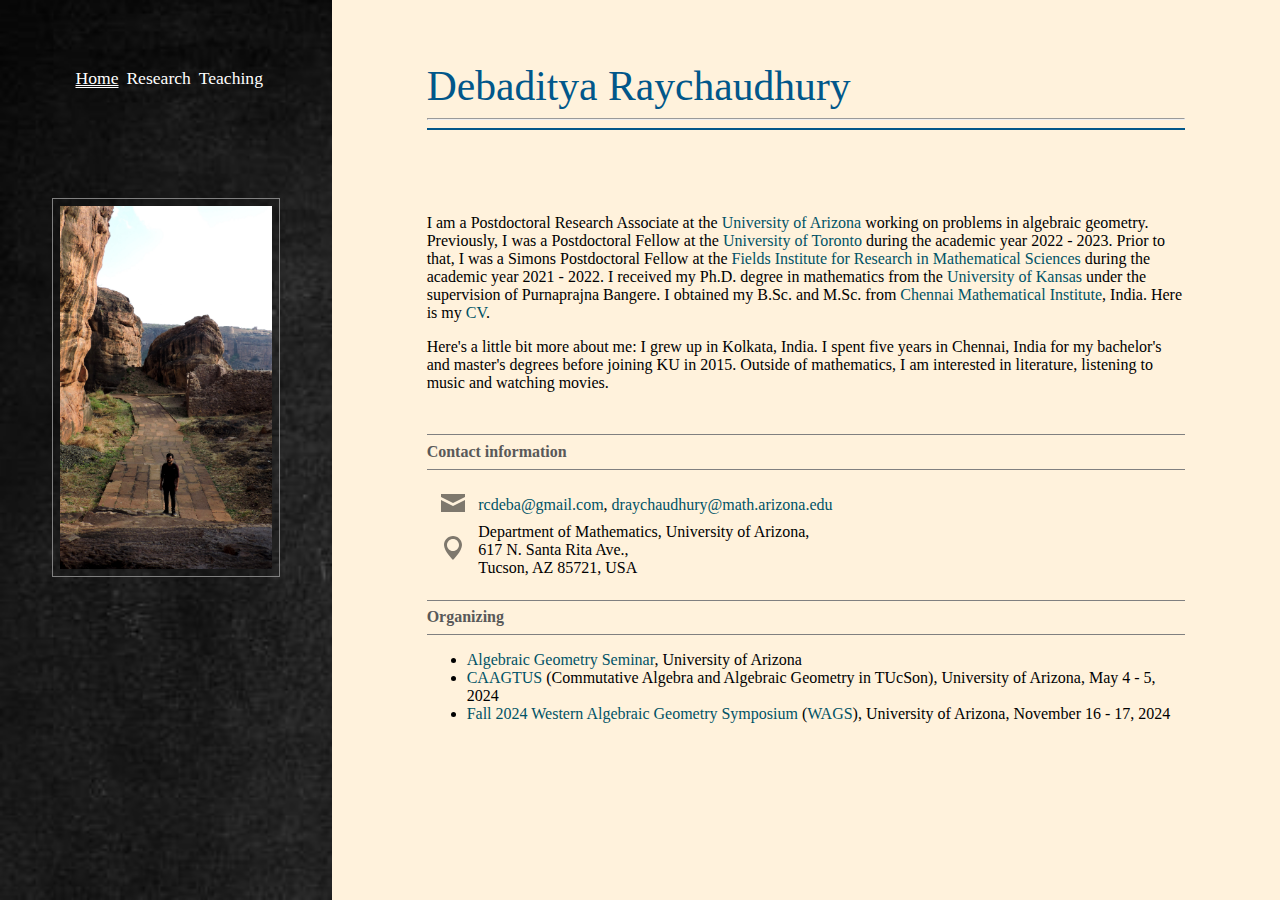
<file: index.html>
<!DOCTYPE html>
<html lang = "en">
<head>
	<!-- Icons courtesy of Iconic: https://useiconic.com/open/ -->
	<meta charset = "utf-8">
	<meta name = "description" content = "Homepage of Debaditya Raychaudhury">
	<meta name = "author" content = "Debaditya Raychaudhury">
	<meta name = "creator" content = "Sutirtha Paul">
	<meta name = "viewport" content="width=device-width, initial-scale=1">
	
	<title>Debaditya Raychaudhury's Homepage</title>
	<link rel="stylesheet" type="text/css" href="mainstyle.css">
	<link rel="stylesheet" type="text/css" href="home.css">
</head>
<body>
	<header>
	<span>Debaditya Raychaudhury</span>
	<hr>
    <hr style="border: 1px solid #01578a">
	</header>
	<nav id="topnav">
	  <ul>
	    <li id = "current">Home</li>
	    <li><a href = "research.html">Research</a></li>
	    <li><a href = "teaching.html">Teaching</a></li>
	  </ul>
	</nav>
	<div id="board-wrapper"></div>
	<div id="content">
	  <p>
             I am a Postdoctoral Research Associate at the <a href ="https://www.arizona.edu/" class="link"> University of Arizona</a> working on problems in algebraic geometry. Previously, I was a Postdoctoral Fellow at the <a href ="https://www.utoronto.ca/" class="link"> University of Toronto</a> during the academic year 2022 - 2023. Prior to that, I was a Simons Postdoctoral Fellow at the <a href ="http://www.fields.utoronto.ca/" class="link">Fields Institute for Research in Mathematical Sciences</a> during the academic year 2021 - 2022. I received my Ph.D. degree in mathematics from the <a href ="https://ku.edu/" class="link">University of Kansas</a> under the supervision of Purnaprajna Bangere. I obtained my B.Sc. and M.Sc. from <a href ="http://www.cmi.ac.in/" class="link">Chennai Mathematical Institute</a>, India. Here is my <a href="CV.pdf" class="link">CV</a>. <!-- (last updated 7/3/2020). I am currently in the job market.</p>-->
        <!--<span>Job application materials</span>-->
        <!--<ul>
            <li> <a href="CV.pdf" class="link">Curriculum Vitae</a> (last updated 12/4/2020)</li>
            <li> <a href="Research Statement.pdf" class="link">Research Statement</a></li>
            <li> <a href="Teaching Statement.pdf" class="link">Teaching Statement</a></li>
        </ul>-->
      <p>
            Here's a little bit more about me: I grew up in Kolkata, India. I spent five years in Chennai, India for my bachelor's and master's degrees before joining KU in 2015. <!--I have been co-organizing the <a href = "geometry.html" class="link">Geometry Seminar</a> since fall 2019.--> Outside of mathematics, I am interested in literature, listening to music and watching movies.
      </p> <br> 

      <hr style="height:0.5px;border:none;color:#808080;background-color:#808080;">
        <span><font face="georgia" color=#595959><b>Contact information</b></font></span>
	<hr style="height:0.5px;border:0.5px;color:#808080;background-color:#808080;">
	  <table id = "contact">
	    <tbody>
	      <tr>
		<td class = "icon-column"><img class = "icon" src = "Icons/email.svg" alt = "email"></td>
              <td><a href = "mailto:rcdeba@gmail.com" class="link">rcdeba@gmail.com</a>, <a href = "mailto:draychaudhury@math.arizona.edu" class="link">draychaudhury@math.arizona.edu</a></td>
	      </tr>
	      <tr>
	        <td class = "icon-column"><img class = "icon" src = "Icons/address.svg" alt = "address"></td>
		<td>  Department of Mathematics, University of Arizona,
 <br/> 617 N. Santa Rita Ave.,<br/>
Tucson, AZ 85721, USA</td>
	      </tr>
	      <!--<tr>
		<td class = "icon-column"><img class = "icon" src = "Icons/phone.svg" alt = "phone"></td>
          	<td>+1 (785) 979-7626</td>
	      </tr>-->
	     </tbody>
	   </table>
       <hr style="height:0.5px;border:none;color:#808080;background-color:#808080;">
        <span><font face="georgia" color=#595959><b>Organizing</b></font></span>
	<hr style="height:0.5px;border:0.5px;color:#808080;background-color:#808080;">
        <ul>
              <li><a href = "https://sites.google.com/math.arizona.edu/ag-seminar/home" class="link">Algebraic Geometry Seminar</a>, University of Arizona</li>
              <li><a href = "https://sites.google.com/math.arizona.edu/caagtus/home" class="link">CAAGTUS</a> (Commutative Algebra and Algebraic Geometry in TUcSon), University of Arizona, May 4 - 5, 2024</li>
              <li><a href = "https://sites.google.com/a/wagsymposium.org/current/ua-fall-2024?authuser=0" class="link">Fall 2024 Western Algebraic Geometry Symposium</a> (<a href = "https://sites.google.com/a/wagsymposium.org/current/" class="link">WAGS</a>), University of Arizona, November 16 - 17, 2024</li>
        </ul>    
	</div>
	<div id="image">
	    <img src = "Photos/dada.jpg" alt="Debaditya Raychoudhury">
	</div>
</body>
</html>
</file>
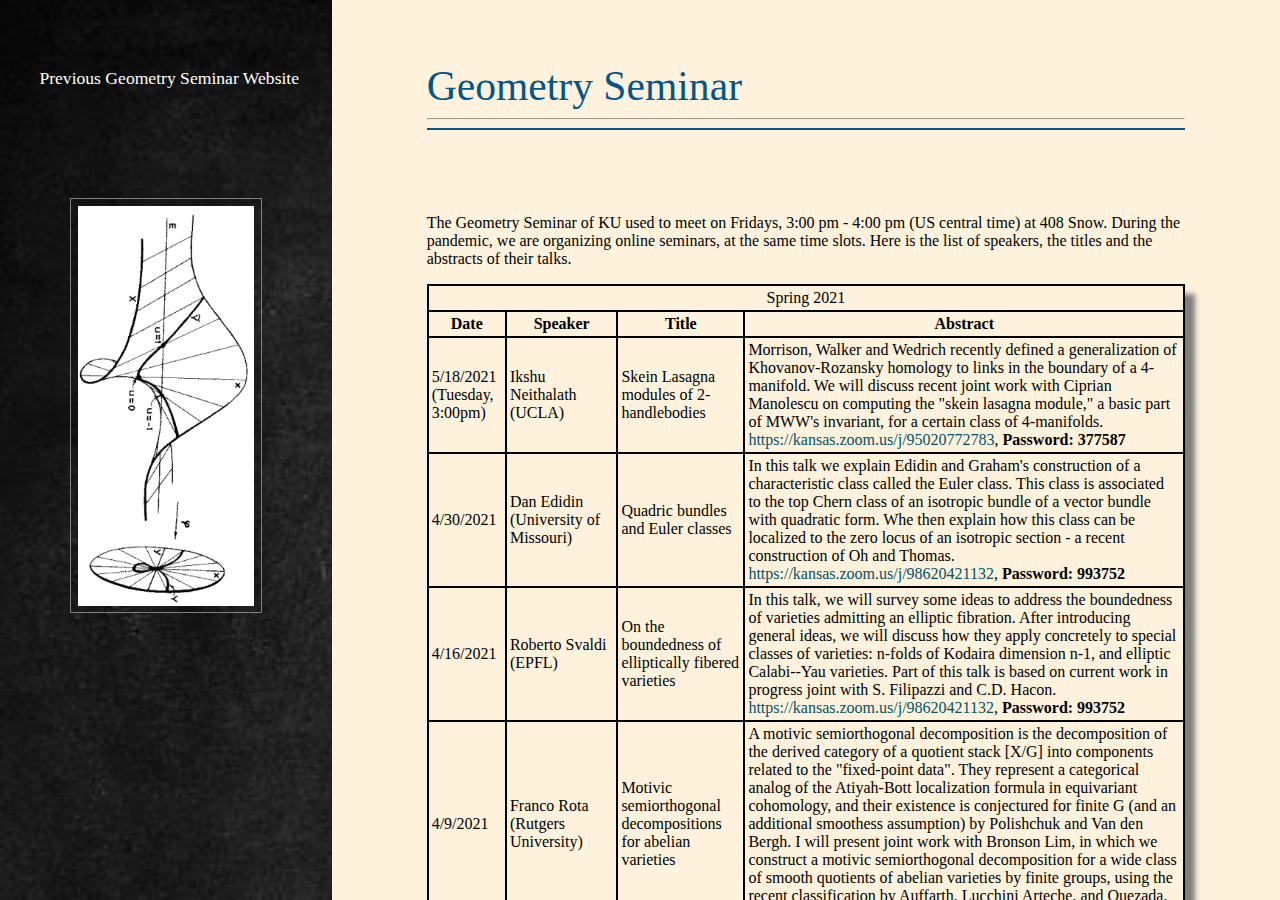
<file: geometry.html>
<!DOCTYPE html>
<html lang = "en">
<head>
    <script type="text/javascript" src="http://latex.codecogs.com/latexit.js"></script>
	<meta charset = "utf-8">
	<meta name = "description" content = "Homepage of Debaditya Raychaudhury">
	<meta name = "author" content = "Debaditya Raychaudhury">
	<meta name = "creator" content = "Sutirtha Paul">
	<meta name = "viewport" content="width=device-width, initial-scale=1">
	
	<title>Debaditya Raychaudhury's Homepage</title>
	<link rel="stylesheet" type="text/css" href="mainstyle.css">
	<link rel="stylesheet" type="text/css" href="geometry.css">
</head>
<body>
	<header>
	  <span>Geometry Seminar</span>
	  <hr>	
      <hr style="border: 1px solid #01578a">
	</header>
	<nav id="topnav">
	  <ul>
	    <li><a href = "http://people.ku.edu/~y019j370/Geometry_Seminar_2018-2019.html">Previous Geometry Seminar Website</a></li>
	  </ul>
	</nav>
	<div id="board-wrapper"></div>
	<div id="content">
	<!-- Enter Content here --><p>The Geometry Seminar of KU used to meet on Fridays, 3:00 pm - 4:00 pm (US central time) at 408 Snow. During the pandemic, we are organizing online seminars, at the same time slots. Here is the list of speakers, the titles and the abstracts of their talks.</p>
        <table border = "1" cellspacing="2" cellpadding="3" align = "center">
			<tr>
				<td colspan="4" style="text-align:center">Spring 2021</td>
			</tr>
			<tr>
				<th>Date</th><th>Speaker</th><th>Title</th><th>Abstract</th>
			</tr>
            <tr>
				<td>5/18/2021 (Tuesday, 3:00pm)</td><td>Ikshu Neithalath (UCLA)</td><td>Skein Lasagna modules of 2-handlebodies</td><td>Morrison, Walker and Wedrich recently defined a generalization of Khovanov-Rozansky homology to links in the boundary of a 4-manifold. We will discuss recent joint work with Ciprian Manolescu on computing the "skein lasagna module," a basic part of MWW's invariant, for a certain class of 4-manifolds.<br><a href = "https://kansas.zoom.us/j/95020772783" class="link">https://kansas.zoom.us/j/95020772783</a>, <b>Password: 377587</b></td>
			</tr>
            <tr>
				<td>4/30/2021</td><td>Dan Edidin (University of Missouri)</td><td>Quadric bundles and Euler classes</td><td>In this talk we explain Edidin and Graham's construction of a characteristic class called the Euler class. This class is associated to the top Chern class of an isotropic bundle of a vector bundle with quadratic form. Whe then explain how this class can be localized to the zero locus of an isotropic section - a recent construction of Oh and Thomas.<br><a href = "https://kansas.zoom.us/j/98620421132" class="link">https://kansas.zoom.us/j/98620421132</a>, <b>Password: 993752</b></td>
			</tr>
            <tr>
				<td>4/16/2021</td><td>Roberto Svaldi (EPFL)</td><td>On the boundedness of elliptically fibered varieties</td><td>In this talk, we will survey some ideas to address the boundedness of varieties admitting an elliptic fibration. After introducing general ideas, we will discuss how they apply concretely to special classes of varieties: n-folds of Kodaira dimension n-1, and elliptic Calabi--Yau varieties. Part of this talk is based on current work in progress joint with S. Filipazzi and C.D. Hacon.<br><a href = "https://kansas.zoom.us/j/98620421132" class="link">https://kansas.zoom.us/j/98620421132</a>, <b>Password: 993752</b></td>
			</tr>
            <tr>
				<td>4/9/2021</td><td>Franco Rota (Rutgers University)</td><td>Motivic semiorthogonal decompositions for abelian varieties</td><td> A motivic semiorthogonal decomposition is the decomposition of the derived category of a quotient stack [X/G] into components related to the "fixed-point data". They represent a categorical analog of the Atiyah-Bott localization formula in equivariant cohomology, and their existence is conjectured for finite G (and an additional smoothess assumption) by Polishchuk and Van den Bergh. I will present joint work with Bronson Lim, in which we construct a motivic semiorthogonal decomposition for a wide class of smooth quotients of abelian varieties by finite groups, using the recent classification by Auffarth, Lucchini Arteche, and Quezada.<br><a href = "https://kansas.zoom.us/j/98620421132" class="link">https://kansas.zoom.us/j/98620421132</a>, <b>Password: 993752</b></td>
			</tr>
            <tr>
				<td>3/26/2021</td><td>Gonçalo Oliveira (Universidade Federal Fluminense (UFF))</td><td>Special Lagrangians and Lagrangian mean curvature flow</td><td>(joint work with Jason Lotay) A standing conjecture of Richard Thomas, motivated by mirror symmetry, gives a stability condition supposed to control the existence of a special Lagrangian submanifold in a given Hamiltonian isotopy class of Lagrangians. Later, Thomas and Yau conjectured a similar stability condition controls the long-time existence of the Lagrangian mean-curvature flow. In this talk I will explain how Jason Lotay and myself have recently proved versions of these conjectures on all circle symmetric hyperKahler 4-manifolds.<br><a href = "https://kansas.zoom.us/j/98620421132" class="link">https://kansas.zoom.us/j/98620421132</a>, <b>Password: 993752</b></td>
			</tr>
            <tr>
				<td>3/19/2021</td><td>Yefeng Shen (University of Oregon)</td><td>Virasoro constraints in Landau-Ginzburg models</td><td>In this talk, we introduce Virasoro operators in Landau-Ginzburg models of nondegenerate quasi-homogeneous polynomials with nontrivial diagonal symmetries. These operators satisfy the Virasoro relations. Inspired by the famous Virasoro conjecture in Gromov-Witten theory, we conjecture that the (Fan-Jarvis-Ruan-Witten) generating functions arise in these Landau-Ginzburg models are annihilated by the Virasoro operators. We verify the conjecture in various examples and discuss the connections to mirror symmetry of LG models and Landau-Ginzburg/Calabi-Yau correspondence. This talk is based on work joint with Weiqiang He.<br><a href = "https://kansas.zoom.us/j/98620421132" class="link">https://kansas.zoom.us/j/98620421132</a>, <b>Password: 993752</b></td>
			</tr>
            <tr>
				<td>3/5/2021</td><td>Travis Mandel (University of Oklahoma)</td><td>Quantum theta bases for quantum cluster algebras</td><td>One of the central goals in the study of cluster algebras is to better understand various canonical bases and positivity properties of the cluster algebras and their quantizations.  Gross-Hacking-Keel-Kontsevich (GHKK) applied ideas from mirror symmetry to construct so-called "theta bases" for cluster algebras which satisfy all the desired positivity properties, thus proving several conjectures regarding cluster algebras.  I will discuss joint work with Ben Davison in which we combine the GHKK techniques with ideas from the DT theory of quiver representations to quantize the GHKK construction, thus producing quantum theta bases and proving the desired quantum positivity properties.<br><a href = "https://kansas.zoom.us/j/98620421132" class="link">https://kansas.zoom.us/j/98620421132</a>, <b>Password: 993752</b></td>
			</tr> 
            <tr>
                <td>2/26/2021</td><td>Kristin DeVleming (UCSD)</td><td>Moduli of surfaces in <b>P</b><sup>3</sup></td><td>I will discuss a compactification of the moduli space of degree d &#8805; 5 surfaces in <b>P</b><sup>3</sup>.  In other words, we'll find a parameter space whose interior points correspond to (equivalence classes of) smooth hypersurfaces and whose boundary points correspond to their degenerations.  To achieve this, we will consider a surface D in <b>P</b><sup>3</sup> as a pair (<b>P</b><sup>3</sup>, D) and study an enlarged class of these pairs, including singular degenerations of both D and the ambient space.  The moduli space of the enlarged class of pairs will be the desired compactification and, as long as the degree d is odd, we can give a rough classification of the objects on the boundary of the moduli space.<br><a href = "https://kansas.zoom.us/j/98620421132" class="link">https://kansas.zoom.us/j/98620421132</a>, <b>Password: 993752</b></td>
			</tr>
            <tr>
				<td>2/19/2021</td><td>Joaquín Moraga (Princeton University)</td><td>Maximal log Fano manifolds are generalized Bott towers</td><td>A log Fano manifold is a pair (X,D) so that (X,D) is log smooth, D is reduced, and -(K<sub>X</sub>+D) is ample. We show that D has at most dim(X) components. Furthermore, we prove that if D has dim(X) components, then X is a generalized Bott tower. If time permits, we will discuss how this result allows to study degenerations of Fano manifolds.
<br><a href = "https://kansas.zoom.us/j/98620421132" class="link">https://kansas.zoom.us/j/98620421132</a>, <b>Password: 993752</b></td>
			</tr> 
            <tr>
				<td>2/12/2021</td><td>Yuanqi Wang (University of Kansas)</td><td>Atiyah classes and the essential obstructions in deforming a singular G<sub>2</sub>−instanton</td><td>When the rank of the bundle is &#8805; 2, in a certain sense, we found an essential obstruction for the gluing construction of G<sub>2</sub>−instantons with 1−dimensional singularities. It involves the Atiyah classes generated by contracting a vector in <b>C</b><sup>3</sup> with the curvature. Intuitively speaking, the gluing does not work if the tangent connection at a component of the 1−dimensional singular locus is not the twisted Fubini-Study connection on a twisted tangent bundle of <b>P</b><sup>2</sup>. Particularly, it fails if the rank of the bundle is &#8805; 3.<br><a href = "https://kansas.zoom.us/j/98620421132" class="link">https://kansas.zoom.us/j/98620421132</a>, <b>Password: 993752</b></td>
			</tr>
            </table>
        <br>
        <br>
                <table border = "1" cellspacing="2" cellpadding="3" align = "center">
			<tr>
				<td colspan="4" style="text-align:center">Fall 2020</td>
			</tr>
			<tr>
				<th>Date</th><th>Speaker</th><th>Title</th><th>Abstract</th>
			</tr>
            <tr>
				<td>11/20/2020</td><td>Jingchen Niu (University of Arizona)</td><td>Towards a smooth compactification of the space of curves in projective spaces</td><td>The moduli spaces of stable maps to projective spaces play a prominent role in algebraic and symplectic geometry. Following the fundamental work [VakilZinger], desingularizations of such spaces for genus 1 and 2 have been achieved from different perspectives: [RanganathanSantos-ParkerWise] and [BattistellaCarocci] via log geometry, and [HuLi] and [HuLiNiu] via constructive blowing-ups. Towards possible generalizations to higher genera, we provide certain interpretations of [HL] and [HLN] in [HN1] and [HN2] using "twisted fields". In this talk, I will explain some motivation and examples for [HN1,2].<br><a href = "https://kansas.zoom.us/j/95069221388" class="link">https://kansas.zoom.us/j/95069221388</a>, <b>Password: 996661</b></td>
			</tr>        
            <tr>
				<td>11/6/2020</td><td>Patricio Gallardo Candela (UC Riverside)</td><td>Explicit compactifications of moduli spaces of surfaces of general type</td><td><a href = "https://kansas.zoom.us/j/95069221388" class="link">https://kansas.zoom.us/j/95069221388</a>, <b>Password: 996661</b></td>
			</tr>        
            <tr>
				<td>10/30/2020</td><td>Calum Spicer (King's College London)</td><td>Birational geometry and holomorphic dynamics</td><td>A foliation on an algebraic variety is a partition of the variety into “parallel" disjoint immersed complex submanifolds.  This turns out to be a very useful notion and holomorphic foliations have played a central role in several recent developments in the study of the geometry of projective varieties. I will explain some recent work building towards the birational classification of holomorphic foliations on projective varieties in the spirit of the Kodaira-Enriques classification of algebraic surfaces, as well as indicating some applications of these ideas to the study of the dynamics and geometry of foliations and foliation singularities.
Features joint work with P. Cascini and R. Svaldi.<br><a href = "https://kansas.zoom.us/j/95069221388" class="link">https://kansas.zoom.us/j/95069221388</a>, <b>Password: 996661</b></td>
			</tr>         
            <tr>
				<td>10/16/2020</td><td>Roberto Nunez (University of Missouri, Coumbia)</td><td>Existence of limits on schemes with full-dimensional non-reduced locus</td><td><a href = "https://kansas.zoom.us/j/95069221388" class="link">https://kansas.zoom.us/j/95069221388</a>, <b>Password: 996661</b></td>
			</tr>         
            <tr>
				<td>10/9/2020</td><td>Andrea Ricolfi (Scuola Internazionale Superiore di Studi Avanzati)</td><td>Higher rank K-theoretic Donaldson-Thomas theory of points</td><td>Recently Okounkov proved Nekrasov’s conjecture expressing the partition function of K-theoretic DT invariants of the Hilbert scheme of points Hilb(C^3,points) on affine 3-space as an explicit plethystic exponential. The higher rank analogue of Nekrasov’s formula is a conjecture in String Theory by Awata-Kanno. We state this conjecture and sketch how to prove it mathematically via Quot schemes. Specialising from K-theoretic to cohomological invariants, we obtain the statement of a conjecture of Szabo. This is joint work with Nadir Fasola and Sergej Monavari.<br> <a href = "https://kansas.zoom.us/j/95069221388" class="link">https://kansas.zoom.us/j/95069221388</a>, <b>Password: 996661</b></td>
			</tr>        
            <tr>
				<td>10/2/2020</td><td>Gavin Ball (Université du Québec à Montréal)</td><td>Closed G2-structures inducing a conformally flat metric</td><td><a href = "https://kansas.zoom.us/j/95069221388" class="link">https://kansas.zoom.us/j/95069221388</a>, <b>Password: 996661</b></td>
			</tr>        
            <tr>
				<td>9/25/2020</td><td>Sien Gong (University of Kansas)</td><td>The Collapsing Limits of K&auml;hler Ricci-flat Metrics</td><td><a href = "https://kansas.zoom.us/j/95069221388" class="link">https://kansas.zoom.us/j/95069221388</a>, <b>Password: 996661</b></td>
			</tr>
            <tr>
				<td>9/18/2020</td><td>Giovanni Inchiostro (University of Washington)</td><td>Wall crossing morphisms for moduli of stable pairs</td><td>Consider a quasi-compact moduli space M of pairs (X,D) consisting of a variety X and a divisor D on X. If M is not proper, it is reasonable to find a compactification of it. Assume furthermore that there are two rational numbers 0 &lt; b &lt; a &lt; 1 such that, for every pair (X,D) corresponding to a point in M, the pairs (X,aD) and (X,bD) are klt, and the <b>Q</b>-divisors K<sub>X</sub>+aD and K<sub>X</sub>+bD are ample. Using Kollár's formalism of stable pairs, one can construct two different compactifications of M (M<sub>a</sub> and M<sub>b</sub>), corresponding to a and b. The goal of this project is to relate these two compactifications. The main result is that, up to replacing M<sub>a</sub> and M<sub>b</sub> with their normalizations, there are birational morphisms M<sub>a</sub> &rarr; M<sub>b</sub>. This project is inspired by Hassett's work on weighted stable curves, and is joint with Kenny Ascher, Dori Bejleri and Zsolt Patakfalvi.<br> <a href = "https://kansas.zoom.us/j/95069221388" class="link">https://kansas.zoom.us/j/95069221388</a>, <b>Password: 996661</b></td>
            </tr>
            <tr>
				<td>9/11/2020</td><td>Justin Lacini (University of Kansas)</td><td>Coverings with log canonical centers</td><td>We continue the study of pluricanonical maps of varieties of general type by introducing the key technical tools. Starting from ideas of McKernan, we find a new type of covering with log canonical centers, which arises naturally from the geometry of the variety under consideration.<br> <a href = "https://kansas.zoom.us/j/95069221388" class="link">https://kansas.zoom.us/j/95069221388</a>, <b>Password: 996661</b></td>
            </tr> 
            <tr>
				<td>9/4/2020</td><td>Justin Lacini (University of Kansas)</td><td>On pluricanonical maps of varieties of general type</td><td>Hacon and McKernan have proved that there exist integers r<sub>n</sub> such that if X is a smooth variety of general type and dimension n, then the pluricanonical maps |rK<sub>X</sub>| are birational for r &#8805; r<sub>n</sub>. These values are typically very large: for example r<sub>3</sub> &#8805; 27 and r<sub>4</sub> &#8805; 94. In this talk we will show that the r-th canonical maps of smooth threefolds and fourfolds of general type have birationally bounded fibers for r &#8805; 2 and r &#8805; 4 respectively. Furthermore, we will generalize these results to higher dimensions in terms of the constants r<sub>n</sub> and we will discuss recent progress on a conjecture of Chen and Jiang.<br> <a href = "https://kansas.zoom.us/j/95069221388" class="link">https://kansas.zoom.us/j/95069221388</a>, <b>Password: 996661</b></td>
            </tr>
        </table>
        <br>
        <br>
        <table border = "1" cellspacing="2" cellpadding="3" align = "center">
			<tr>
				<td colspan="4" style="text-align:center">Spring 2020</td>
			</tr>
			<tr>
				<th>Date</th><th>Speaker</th><th>Title</th><th>Abstract</th>
			</tr>
            <tr>
				<td>5/29/2020</td><td>Sujoy Chakraborty (Tata Institute of Fundamental Research)</td><td>Chow group of 1-cycles of moduli of Parabolic bundles over a smooth projective curve</td><td>Chow groups are interesting and important objects to study for various reasons. Unfortunately, not much is known about the Chow groups for various moduli spaces, for example the moduli space of semistable vector bundles of a fixed rank and degree over a curve. We will study the Chow group of 1-cycles for the moduli of semistable Parabolic bundles of fixed rank, Parabolic degree and weight. We will first define the various notions related to Parabolic bundles, and study the effect on Chow group of 1-cycles as we vary the generic weight. As a consequence, we will find explicitly the Chow group of 1-cycles for the case of rank 2 Parabolic bundles, using an earlier result of I. Choe and J. Huang.<br> <a href = "https://kansas.zoom.us/j/894191438" class="link">https://kansas.zoom.us/j/894191438</a></td>
            </tr>    
            <tr>
				<td>5/22/2020</td><td>Akash Sengupta (Columbia University)</td><td>Geometric invariants and geometric consistency of Manin's conjecture</td><td>Let X be a Fano variety with an associated height function defined over a number field. Manin's conjecture predicts that, after removing a thin set, the growth of the number of rational points of bounded height on X is controlled by certain geometric invariants (e.g. the Fujita invariant of X). I will talk about how to use birational geometric methods to study the behaviour of these invariants and propose a geometric description of the thin set in Manin's conjecture. Part of this is joint work with Brian Lehmann and Sho Tanimoto.<br> <a href = "https://kansas.zoom.us/j/94190174905" class="link">https://kansas.zoom.us/j/94190174905</a>, <b>Password: 344283</b></td>
			</tr>
            <tr>
				<td>5/15/2020</td><td>Joseph Dimos</td><td>Torelli Small Generating Sets and Darboux Coordinate Systems</td><td>In [Putnam, 2011]], the small generating set for the Torelli group was explained. To this, we grant the connection with the abelianization of Torelli groups for genus g ≥ 3 on bounding pair maps that is due to [Johnson]. I will show the generation of symplectic structure for moduli that coincides with a Darboux coordinate system. The relationship is with C. Leininger and D. Margalit for any pair of elements of the Torelli group that commute or generate a free group. Using the bounding class maps of Leininger-Margalit, the bounding pairs of Torelli subgroups are products of Dehn twists. The subsequent Dehn and Nielsen  relating self-homomorphisms of a surface and automorphisms of fundamental groups of a surface is a consistent feature. The extension is upon symplectic bases that permit a Prym matrix for generative homological coordinates on T^*M_g.<br> <a href = "https://kansas.zoom.us/j/99331992261" class="link">https://kansas.zoom.us/j/99331992261</a>, <b>Password: 927539</b></td>
            </tr>    
            <tr>
				<td>5/8/2020</td><td>Sien Gong (University of Kansas)</td><td>Asymptotically Cylindrical Calabi-Yau Manifolds</td><td>Expository talk on the paper "Asymptotically Cylindrical Calabi-Yau Manifolds" by Mark Haskins, Hans-Joachim Hein and Johannes Nordstr&ouml;m.<br> <a href = "https://kansas.zoom.us/j/94035251766" class="link">https://kansas.zoom.us/j/94035251766</a>, <b>Password: 959418</b></td>
			</tr>
            <tr>
				<td>5/1/2020</td><td>Jayan Mukherjee (University of Kansas)</td><td>Deformations of Quadruple Galois Canonical Covers</td><td>We show that for any quadruple Galois canonical cover X (with at worst canonical singularities) of a smooth surface Y of minimal degree, there exists a smooth affine algebraic curve along which the canonical morphism of X deforms to a two-to-one canonical morphism unless X is a product of two genus 2 curves, or Y is a linear <b>P</b><sup>2</sup>. We also give lower bounds of the dimension of the subspace of the deformation space of the canonical morphism along which it
deforms to a two-to-one morphism. This result is in sharp contrast with earlier results of Gallego-González-Purnaprajna that show that the general deformation of a canonical cover of degree two or three onto a projective bundle over <b>P</b><sup>1</sup>, embedded by a complete linear series, will again have the same degree. This is a joint work with P. Bangere, F.J. Gallego, M. González and D. Raychaudhury.<br> <a href = "https://kansas.zoom.us/j/93301644634" class="link">https://kansas.zoom.us/j/93301644634</a>, <b>Password: 792219</b></td>
			</tr>
            <tr>
				<td>2/28/2020</td><td>Promit Kundu (University of Kansas)</td><td>Intrinsic Normal Cone by Kai Behrend</td><td>Expository talk.</td>
			</tr>
            <tr>
				<td>2/21/2020</td><td>Yuanqi Wang (University of Kansas)</td><td>The spectrum of an operator associated with G<sub>2</sub> - instantons with 1-dimensional singularities</td><td>In the model setting of G<sub>2</sub> - instantons with 1 - dimensional conic singularities,  the linearized operator yields a self-adjoint first order elliptc operator P on a bundle over S<sup>5</sup>. Using the "Quaternion structure" in the Sasakian geometry of S<sup>5</sup>, we describe the spectrum of P, and give an example. Particularly, we relate certain eigenspaces of P to  sheaf cohomologies on <b>P</b><sup>2</sup>.</td>
			</tr>
			<tr>
				<td>02/14/2020</td><td>Yunfeng Jiang (University of Kansas)</td><td>A proof of Vafa-Witten's  S-duality conjecture for projective plane and  K3 surfaces</td><td>For a real four manifold,  the S-duality conjecture of Vafa-Witten (1994) predicts that the S-transformation sends the gauge group SU(r)-invariants counting instantons to the Langlands dual gauge group SU(r)/<b>Z</b><sub>r</sub>-invariants; and both of the invariants satisfy modularity properties.  The SU(r) - Vafa-Witten invariants have been constructed by Tanaka-Thomas using the moduli space of semistable Higgs bundle or sheaves on a smooth projective surface. In this talk I will present the idea of using moduli space of  twisted sheaves and twisted Higgs sheaves on a projective surface  to define the  Langlands dual gauge group SU(r)/<b>Z</b><sub>r</sub> - Vafa-Witten invariants, and prove the S-duality conjecture of Vafa-Witten for projective plane in rank two and K3 surfaces in prime ranks.</td>
			</tr>
			
			
            
        </table>
        <br>
        <br>
    	<table border = "1" cellspacing="2" cellpadding="3" align = "center">
			<tr>
				<td colspan="4" style="text-align:center">Fall 2019</td>
			</tr>
			<tr>
				<th>Date</th><th>Speaker</th><th>Title</th><th>Abstract</th>
			</tr>
            <tr>
				<td>11/15/2019</td><td>Jayan Mukherjee</td><td>Deformations of Galois canonical covers of varieties of minimal degree II</td><td>This is the continuation of the previous talk. We study the deformations of higher dimensional, bi-double Galois canonical covers of smooth varieties of minimal degree and we produce examples of smooth, regular, bi-double, Galois canonical covers of higher dimensional smooth varieties of minimal degree whose general deformations will again be four-to-one.</td>
			</tr>
            <tr>
				<td>11/08/2019</td><td>Debaditya Raychaudhury</td><td>Deformations of Galois canonical covers of varieties of minimal degree</td><td>We show that for any smooth, regular, bi-double, Galois canonical cover X of a smooth surface of minimal degree, there exists a curve along which the canonical morphism of X deforms to a two-to-one canonical morphism. This result is in sharp contrast with an earlier result of Gallego-Gonza&#769lez-Purnaprajna that shows that the general deformation of a canonical cover of degree two or three onto a projective bundle over <b>P</b><sup>1</sup>, embedded by a complete linear series,  will again have the same degree.</td>
			</tr>
            <tr>
				<td>10/25/2019</td><td>Promit Kundu</td><td>Deligne Faltings object on schemes</td><td>Expository talk.</td>
			</tr>
            <tr>
				<td>10/18/2019</td><td>Sien Gong</td><td>Moduli space of Elliptic Curves II</td><td>Expository talk.</td>
			</tr>
            <tr>
				<td>10/11/2019</td><td>Debjit Basu</td><td>Moduli space of Elliptic Curves</td><td>Expository talk.</td>
			</tr>
			<tr>
                <td>09/27/2019</td><td>Yuanqi Wang</td><td>G<sub>2</sub> - instantons with 1 - dimensional singularities I: spectral theory</td><td>We consider G<sub>2</sub>-instantons with 1 - dimensional conic singularities. The linearized operator of such an instanton, under the model data, yields a self-adjoint first order elliptc operator P on a bundle over S<sup>5</sup>. Using the "Quaternion structure" in the Sasakian geometry of S<sup>5</sup>, we describe the spectrum of P, and give an example.</td>
			</tr>
		</table>
        <br>
        <br>
	    
        
    </div>
	<div id="image">
	    <img src = "Photos/blowup.jpeg" alt="Geomtric Blowup">
	</div>
</body>
</html>
</file>
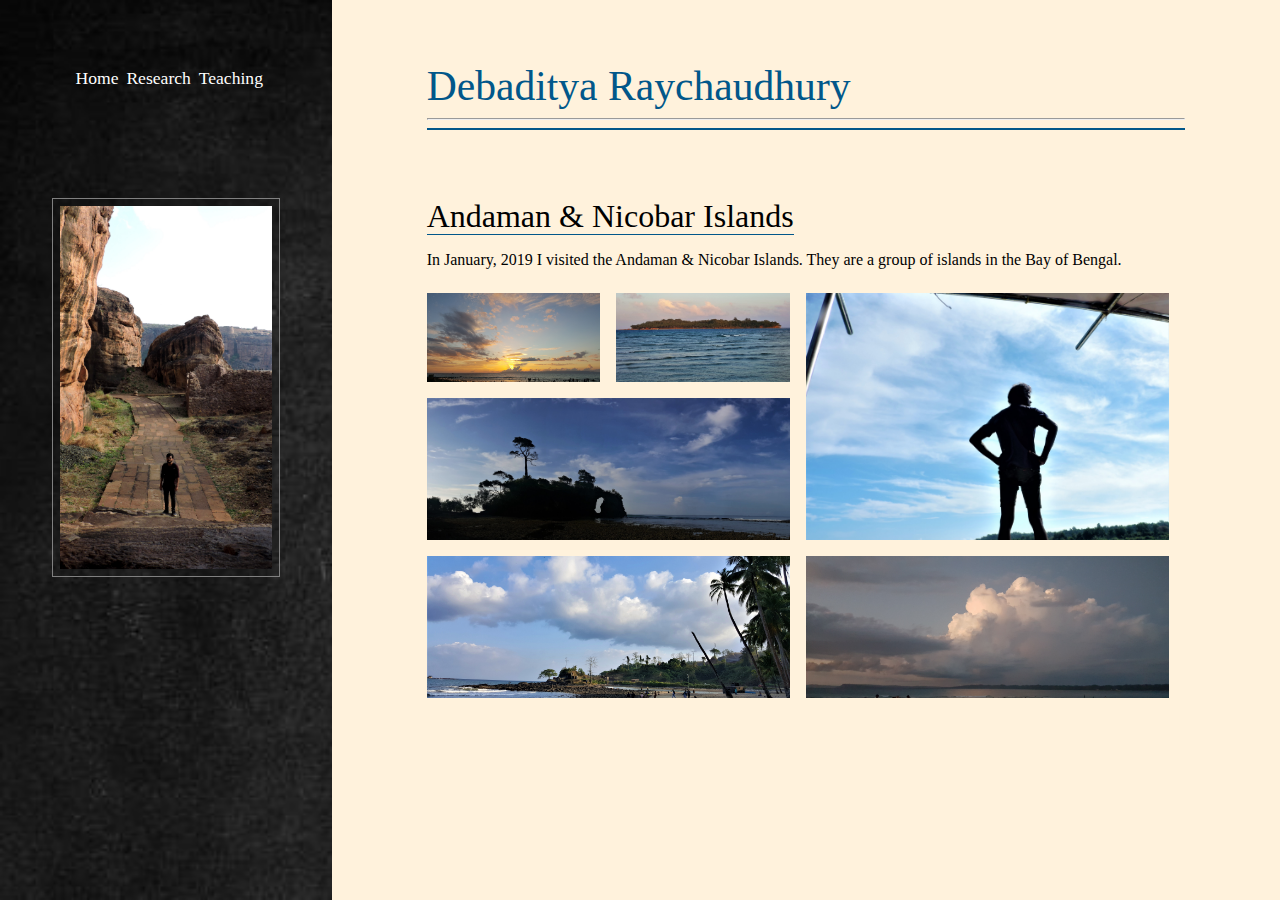
<file: misc.html>
<!DOCTYPE html>
<html lang = "en">
<head>
	<meta charset = "utf-8">
	<meta name = "description" content = "Homepage of Debaditya Raychaudhury">
	<meta name = "author" content = "Debaditya Raychaudhury">
	<meta name = "creator" content = "Sutirtha Paul">
	<meta name = "viewport" content="width=device-width, initial-scale=1">
	
	<title>Debaditya Raychaudhury's Homepage</title>
	<link rel="stylesheet" type="text/css" href="mainstyle.css">
	<link rel="stylesheet" type="text/css" href="misc.css">
</head>
<body>
	<header>
	  <span>Debaditya Raychaudhury</span>
	  <hr>
      <hr style="border: 1px solid #01578a">
	</header>
	<nav id="topnav">
	  <ul>
	    <li><a href = "index.html">Home</a></li>
	    <li><a href = "research.html">Research</a></li>
	    <li><a href = "teaching.html">Teaching</a></li>
	  </ul>
	</nav>
	<div id="board-wrapper"></div>
	<div id="content">
        <span>Andaman & Nicobar Islands</span>
        <p>
        <!-- Enter decription here -->
        In January, 2019 I visited the Andaman & Nicobar Islands. They are a group of islands in the Bay of Bengal.
        </p>
        <!-- Container for the image gallery -->
        <div class="gallery">
            <div class="gallery__item gallery__item--1">
                <a href="Photos/sunset.jpg"><img src="Photos/sunset.jpg" title = "Sunset" alt="Sunset" class="gallery__img"></a>
            </div>
            <div class="gallery__item gallery__item--2">
                <a href="Photos/ross_island.jpg"><img src="Photos/ross_island.jpg" title = "Ross Island" alt="Ross Island" class="gallery__img"></a>
            </div>
            <div class="gallery__item gallery__item--3">
                <a href="Photos/the_boatman.jpg"><img src="Photos/the_boatman.jpg" title = "The Boatman" alt="The Boatman" class="gallery__img"></a>
            </div>
            <div class="gallery__item gallery__item--4">
                <a href="Photos/natural_bridge.jpg"><img src="Photos/natural_bridge.jpg" title = "Natural Bridge" alt="Natural Bridge" class="gallery__img"></a>
            </div>
            <div class="gallery__item gallery__item--5">
                <a href="Photos/corvins_beach.jpg"><img src="Photos/corvins_beach.jpg" title = "Corvins Cove Beach" alt="Corvins Cove Beach" class="gallery__img"></a>
            </div>
            <div class="gallery__item gallery__item--6">
                <a href="Photos/after_sunset.jpg"><img src="Photos/after_sunset.jpg" title = "After Sunset" alt="After Sunset" class="gallery__img"></a>
            </div>
        </div>
    </div>
	<div id="image">
	    <img src = "Photos/dada.jpg" alt="Debaditya Raychoudhury">
	</div>
</body>
</html>
</file>
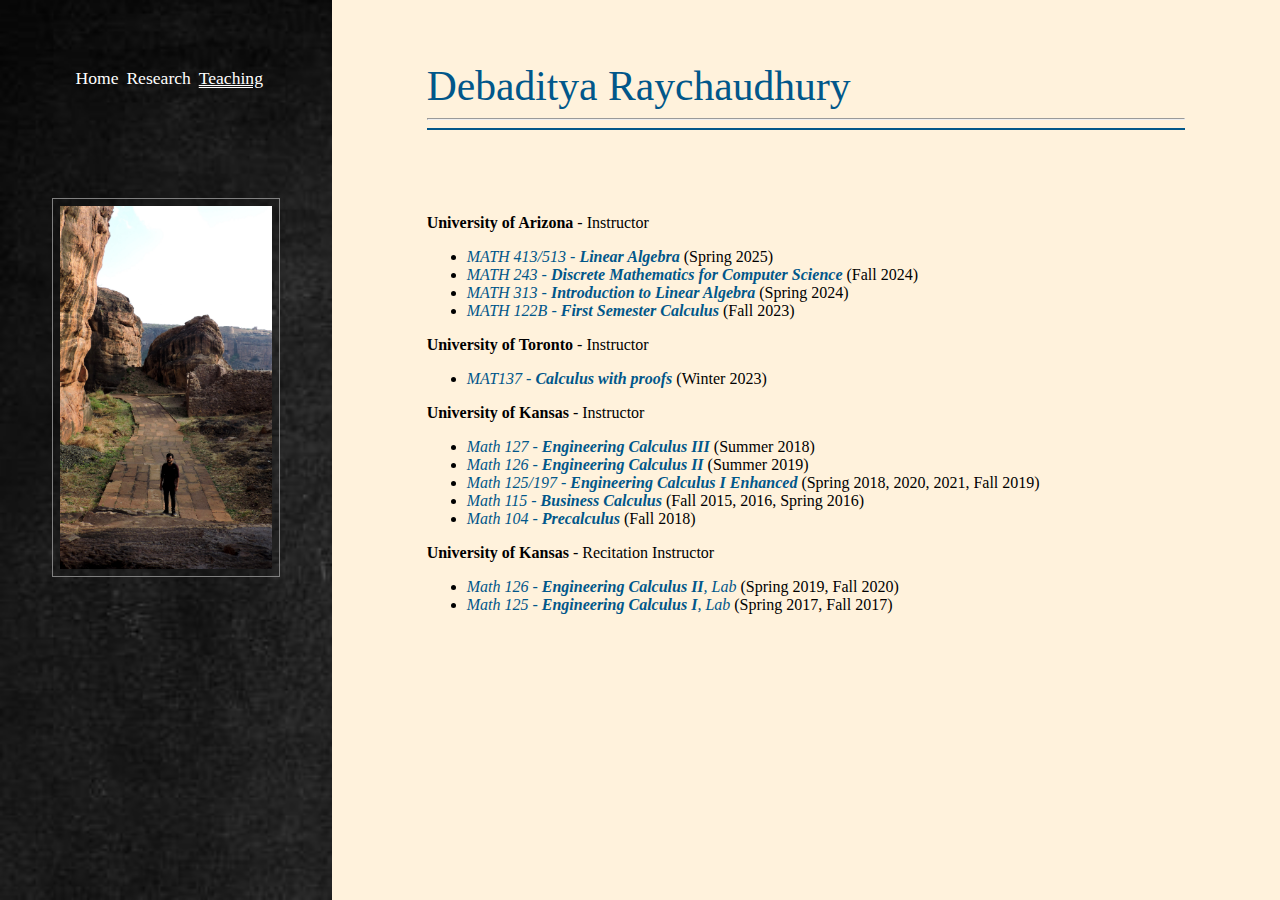
<file: teaching.html>
<!DOCTYPE html>
<html lang = "en">
<head>
	<meta charset = "utf-8">
	<meta name = "description" content = "Homepage of Debaditya Raychaudhury">
	<meta name = "author" content = "Debaditya Raychaudhury">
	<meta name = "creator" content = "Sutirtha Paul">
	<meta name = "viewport" content="width=device-width, initial-scale=1">

	<title>Debaditya Raychaudhury's Homepage</title>
	<link rel="stylesheet" type="text/css" href="mainstyle.css">
	<link rel="stylesheet" type="text/css" href="teaching.css">
</head>
<body>
	<header>
	  <span>Debaditya Raychaudhury</span>
	  <hr>
      <hr style="border: 1px solid #01578a">
	</header>
	<nav id="topnav">
	  <ul>
	    <li><a href = "index.html">Home</a></li>
	    <li><a href = "research.html">Research</a></li>
	    <li id = "current">Teaching</li>
	  </ul>
	</nav>
	<div id="board-wrapper"></div>
	<div id="content">
	<!-- Enter Content here -->
        <p>
            <!--In fall 2020, I am teaching Math 126 Lab. Please check <a href="https://blackboard.ku.edu/" class = "link">Blackboard</a> to see the course material. I helped prepare Gateway exam materials in spring 2019, you can watch some of the videos that we created via this <a href="https://cdnapisec.kaltura.com/html5/html5lib/v2.83.2/mwEmbedFrame.php/p/368641/uiconf_id/32884722?wid=0_tpmt3pm3&iframeembed=true&playerId=kaltura_player_5d3e74de162a7&flashvars[playlistAPI.kpl0Id]=0_n4gdxf3i&flashvars[playlistAPI.autoContinue]=true&flashvars[playlistAPI.autoInsert]=true&flashvars[ks]=&flashvars[localizationCode]=en" class = "link">link</a>. I did not teach during the academic year Fall 2021 - Fall 2022. <!--Here is the list of courses that I taught at the University of Kansas.-->
	  <table id = "course-table">
	    <tbody>
	      <!--<tr>
		<td class = "category">Currently Teaching</td>
              <td  id="current-course">Engineering Calculus II (Math 126) Lab<br><em>Fall 2020</em></td>
	      </tr>
              <tr>
		<td class = "category">Office</td>
		<td  id="current-course">615 Snow Hall</td>
	      </tr> 
              <tr>
		<td class = "category">Office Hours</td>
		<td  id="current-course">MW 1:00 pm - 2:00 pm or by appointments (via Zoom)</td>
	      </tr>--> 
            <!--<tr>
              <td class = "category">Current<br> <em> (University of Toronto)</em></td>
		<td id="current-course">
		  <ul id = "course-list">
            <ul>
                <li>Calculus with proofs (MAT 137)<em><br>
                    Winter 2023 (<a href="Spring 2019.pdf" class="link">evaluation</a>)</em></li> 
		   </ul>
		</td>
	      </tr>-->
            <span><b>University of Arizona</b> - Instructor</span>
          <ul>
              <li> <em style="color:#01578a">MATH 413/513 - <b>Linear Algebra</b></em>
                    (Spring 2025) </li> 
              <li> <em style="color:#01578a">MATH 243 - <b>Discrete Mathematics for Computer Science</b></em>
                    (Fall 2024) </li> 
              <li> <em style="color:#01578a">MATH 313 - <b>Introduction to Linear Algebra</b></em>
                    (Spring 2024) </li> 
              <li> <em style="color:#01578a">MATH 122B - <b>First Semester Calculus</b></em>
                    (Fall 2023) </li> 
            </ul>
            <span><b>University of Toronto</b> - Instructor</span>
          <ul>
              <li> <em style="color:#01578a">MAT137 - <b>Calculus with proofs</b></em>
                    (Winter 2023) </li> 
            </ul>
            <span><b>University of Kansas</b> - Instructor</span>
          <ul>
              <li> <em style="color:#01578a">Math 127 - <b>Engineering Calculus III</b></em>
                    (Summer 2018) </li> 
              <li> <em style="color:#01578a">Math 126 - <b>Engineering Calculus II</b></em>
                    (Summer 2019) </li> 
              <li> <em style="color:#01578a">Math 125/197 - <b>Engineering Calculus I Enhanced</b></em>
                    (Spring 2018, 2020, 2021, Fall 2019) </li> 
              <li> <em style="color:#01578a">Math 115 - <b>Business Calculus</b></em>
                    (Fall 2015, 2016, Spring 2016)</li> 
              <li> <em style="color:#01578a">Math 104 - <b>Precalculus</b></em>
                    (Fall 2018)</li> 
            </ul>
            <span><b>University of Kansas</b> - Recitation Instructor</span>
          <ul>
              <li> <em style="color:#01578a">Math 126 - <b>Engineering Calculus II</b>, Lab</em>
                    (Spring 2019, Fall 2020) </li> 
              <li> <em style="color:#01578a">Math 125 - <b>Engineering Calculus I</b>, Lab</em>
                    (Spring 2017, Fall 2017) </li> 
            </ul>
	      <!--<tr>
              <td class = "category">Previously Taught<br> <em> (University of Kansas)</em></td>
		<td id="prev-course">
		  <!--<ul id = "course-list">
            <ul>
                <li>Engineering Calculus II (Math 126) Lab<br> <em>
                    Fall 2020, Spring 2019 <!--(<a href="Spring 2019.pdf" class="link">evaluation</a>)</em></li> 
                <li>Engineering Calculus II (Math 126)<br> <em>Summer 2019 <!--(<a href="Summer 2019.pdf" class="link">evaluation</a>)</em></li>  
                <li>Precalculus (Math 104) <em><br>Fall 2018 <!--(<a href="Fall 2018.pdf" class="link">evaluation</a>)</em></li>
                <li>Engineering Calculus III (Math 127)<br><em>Summer 2018 <!--(<a href="Summer 2018.pdf" class="link">evaluation</a>)-->
                    <!--<a href = "M125%20S18" class = "link">Engineering Calculus I Enhanced (Math 125/197)<br><em>Spring 2018, 2020, 2021, Fall 2019 <!--(<a href="Fall 2019.pdf" class="link">evaluation</a>),spring 2018 <!--(<a href="Spring 2018.pdf" class="link">evaluation</a>)--> 
		    <!--<li><a href="M125%20F17" class = "link">Math 125</a> (Fall 2017)</li>-->
		    <!--<a href="http://people.ku.edu/%7Ed571r382/Math125" class = "link">Engineering Calculus I (Math 125) Lab<br><em>Fall 2017, <!--(<a href="Fall 2017 (1).pdf" class="link">evaluation 1</a>, <a href="Fall 2017 (2).pdf" class="link">evaluation 2</a>)Spring 2017</em></li>
                <li>Business Calculus (Math 115) <br> <em>Fall 2016, Spring 2016, Fall 2015</em></li>
		    <!--<li>Math 115 (spring 2016)</li>
		    <li>Math 115 (fall 2015)</li>
		   </ul>-->
		</td>
	      </tr>
	    </tbody>
	  </table>
	</div>
	<div id="image">
	    <img src = "Photos/dada.jpg" alt="Debaditya Raychoudhury">
	</div>

</body>
</html>
</file>
<file: mainstyle.css>
/* Font Declarations */

@font-face {
	font-family: 'Drawing Guides';
	src: url("Fonts/Drawing Guides.ttf");
}
@font-face {
	font-family: 'Crayon Crumble';
	src : url("Fonts/DK Crayon Crumble.ttf");
}
@font-face {
	font-family: 'RobGraves';
	src : url("Fonts/RobGraves.ttf");		
}

body {
	display: grid;
	grid-template-columns: 0.7fr 2fr;	
	grid-template-rows: 22vh 78vh;
	margin: 0;
	width: 100%;
    background-color: #fff2dc;
}

header {
	grid-column: 2 / 3;
	grid-row: 1 / 2;
    margin: 6.5% 10% 2% 10%;
}

#topnav {
	grid-column: 1/2;
	grid-row: 1;
	text-align: center;
}

#board-wrapper {
	grid-column: 1 / 2;
	grid-row: 1 / 3;
	background-image: url("Photos/background.jpg");
	background-size: cover;
	background-repeat: no-repeat;
	z-index: -1;
}

#content {
	grid-column: 2;
	grid-row: 2;
	padding: 0% 10%;
	overflow: auto;
}

#image {
	grid-column: 1;
	grid-row: 2 / 3;
	text-align: center;
}

.link {
	color: #005266;
	text-decoration: none;
	text-decoration-style: dashed;
}
header > span {
	font-family: Georgia, serif;
	color: #01578a;
	font-size: 2.6rem;
}

nav > ul li{
	display : inline-block;
	text-align: center;
	padding: 0.6%;
}

#topnav > ul {
	padding-top: 15%;
	padding-left: 2%;
}

#topnav > ul li {
	font-family: Times New Roman, serif;
	color: white;
	font-size: 1.1rem;
}

#current {
	text-decoration: underline;
	text-decoration-style: double;
}

#topnav > ul > li > a {
	color: white;
	text-decoration: none;	
}

#content {
	font-family: Times New Roman, serif;
	font-size: 1rem;
	overflow: auto;
}

#content > ol li {
    padding-bottom: 0.25%
}

#image > img {
	height: auto;
	width: 64%;
    padding: 2%;
    border: 1px solid grey;
}

#bottomnav {
	padding: 0% 10%;
} 
#bottomnav > ul {
	padding: 0%;
}	

#bottomnav > ul li {
	padding: 0.6%;
}
#bottomnav > ul li a{
	color: #01578a;
	text-decoration : none;
	font-weight: bold;
}
	
/* Media Queries */

/*For Tablets and wide-screen mobiles*/
@media only screen and (max-width: 850px) {
	body {
		width: 100%;
	}
	body, header, #topnav {
		font-size: 90%;
	}
	header > span {
		font-size: 1.6rem;
	}
	#image {
 
		grid-column: 1;
		grid-row: 2;
	}
	#bottomnav {
		grid-column: 1/3;
		font-size: 70%;		
	}
	#bottomnav > ul {
		transform: translateY(20%); 
	}	
}
/*For mobiles*/
@media screen and (max-width: 650px) {
	body {
		display: grid;
		grid-template-columns: 100%;
        	grid-gap: 5px;	
		grid-template-rows: auto;
	}
	header {
		grid-column: 1;
		grid-row: 1;
		text-align: center;
		padding-left: 0%;
	}
		
	#topnav {
		grid-column: 1;
		grid-row: 2;
		text-align: center;
		vertical-align: middle;
	}

	#topnav > ul {
		padding-top: 0%;
	}

    .link {
		color: #f0e922;
	}

	#board-wrapper {
		grid-column: 1;
		grid-row: 1 / 5;
	}
	#content {
		grid-column: 1;
		grid-row: 4;
		color: white;
	}

	#content > p {text-align: justify;}

	#image {
		display: none;
		grid-column: 1;
		grid-row: 3;
		text-align: center;
		padding: 0;
	}
	
	#image > img {
		height: 7rem;
		width: auto;		
	}
	
	#bottomnav {
		text-align: center;
	}
	#bottomnav > ul > li {
		display: block;
		padding: 1%;
		transform: 0;
	}	

	
}
</file>
<file: home.css>
.icon {
	height: 1.5em;
	opacity: 0.5;
	width: 1.5em;
    filter: brightness(0) saturate(100%);
}

.icon-column {
	width: 9%;
}

#contact {
	padding : 1.5%;
}


@media only screen and (max-width: 850px) {
    .icon {
        filter: none;   
    }
    
    
}
</file>
<file: geometry.css>
#image > img {
	height: 25rem;
	width: auto;
}

#content > table {
	box-shadow: 10px 10px 5px grey;
}

#content >table, th, td {
	border-collapse: collapse;
	border: 2px solid black;
	font-size: 1rem;
    
}
</file>
<file: misc.css>
/* Enter CSS below */
#content > span {
    font-family: century gothic;
	color: rgb(0,0,0);
	font-size: 2rem;
    border-bottom: 1px solid #01578a;
}

.gallery {
    display: grid;
    grid-template-columns: repeat(8, 1fr);
    grid-template-rows: repeat(8, 5fr);
    height: 60%;
    width: 100%;
}

.gallery > div {
    margin: 0.5em 1em 0.5em 0;
}

.gallery__img {
    width: 100%;
    height: 100%;
    object-fit: cover;
    display: block; 
}

.gallery__item--1 {
    grid-column-start: 1;
    grid-column-end: 3;
    grid-row-start: 1;
    grid-row-end: 3;
}

.gallery__item--2 {
    grid-column-start: 3;
    grid-column-end: 5;
    grid-row-start: 1;
    grid-row-end: 3;
}

.gallery__item--3 {
    grid-column-start: 5;
    grid-column-end: 9;
    grid-row-start: 1;
    grid-row-end: 6;
}

.gallery__item--4 {
    grid-column-start: 1;
    grid-column-end: 5;
    grid-row-start: 3;
    grid-row-end: 6;
}

.gallery__item--5 {
    grid-column-start: 1;
    grid-column-end: 5;
    grid-row-start: 6;
    grid-row-end: 9;
}

.gallery__item--6 {
    grid-column-start: 5;
    grid-column-end: 9;
    grid-row-start: 6;
    grid-row-end: 9;

}

#photos > img {
  /* Just in case there are inline attributes */
  width: 100%;
  height: auto;
}

/* Media Queries */

@media screen and (max-width: 600px) {
	#image {
		display: none;
	}
	#board-wrapper {
		grid-row: 1/4;
	}
	#content {
		grid-row: 3;
	}
}
</file>
<file: teaching.css>
#course-table a, #course-table ul {
	margin: 0;
	padding: 0;
}

#current-course,#prev-course {
    padding-top: 5%;
	padding-left: 5%;
}


#course-table {
	padding:0%	
}
#course-list {
	list-style-type: none;
	padding-top: 10%;
	font-size: 1em;
}
.category {
	font-weight: bold;
	font-size: 1.1em;
	color:  #94c0cc;
    padding-top: 5%;
}
.course {
	color: #ffc433;
	text-decoration: underline;
	text-decoration-style: dashed;
	
}
	
/* Media Queries */

@media screen and (max-width: 100px) {
	#image {
		display: none;
	}
	#board-wrapper {
		grid-row: 1/4;
	}
	#content {
		grid-row: 3;
	}
}
</file>
